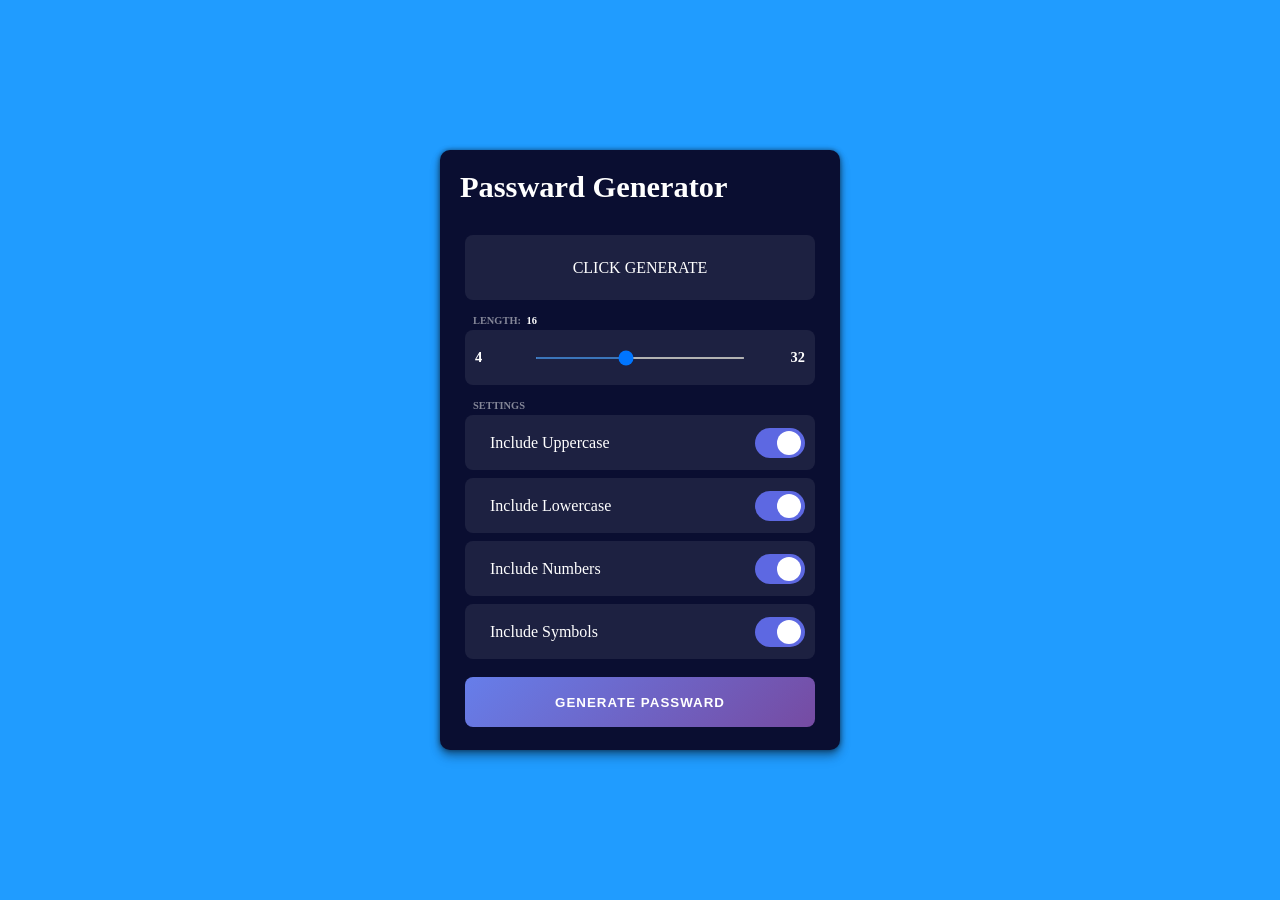
<file: index.html>
<!DOCTYPE html>
<html>
    <head>
        <link rel="stylesheet" href="style.css">
        
    </head>
    <body>
        <div class="container">
            <h2 class="title">Passward Generator</h2>
            <div class="result">
                <div class="result-title field-title">Generated Passward</div>
                <div class="result_info right">click to copy</div>
                <div class="result_info left">copied</div>
                <div class="result_viewbox" id="result">CLICK GENERATE</div>
                <button id="copy-btn" style="--x:0; --y:0"><i class="far fa-copy"></i> </button>
            </div>
            <div class="length range__slider"data-min="4" data-max="32">
                <div class="length__title field-title" data-length='1'>length:</div>
                <input id="slider" type="range" min="4" max="32" value="16">
            </div>
            <div class="settings">
                <span class="settings_title field-title">settings</span>
                <div class="setting">
                    <input  type="checkbox" id="uppercase" checked />
                    <label for="uppercase">Include Uppercase</label>
                    
                </div>
                <div class="setting">
                    <input  type="checkbox" id="lowercase" checked />
                    <label for="lowercase">Include Lowercase</label>
                    
                </div>
                <div class="setting">
                    <input  type="checkbox" id="number" checked />
                    <label for="number">Include Numbers</label>
                    
                </div>
                <div class="setting">
                    <input  type="checkbox" id="symbol" checked />
                    <label for="symbol">Include Symbols</label>
                    
                </div>
                <button class="btn generate" id="generate">Generate Passward</button>
                
            </div>
        </div>
        <script src="./index.js"></script>
    </body>
</html>
</file>
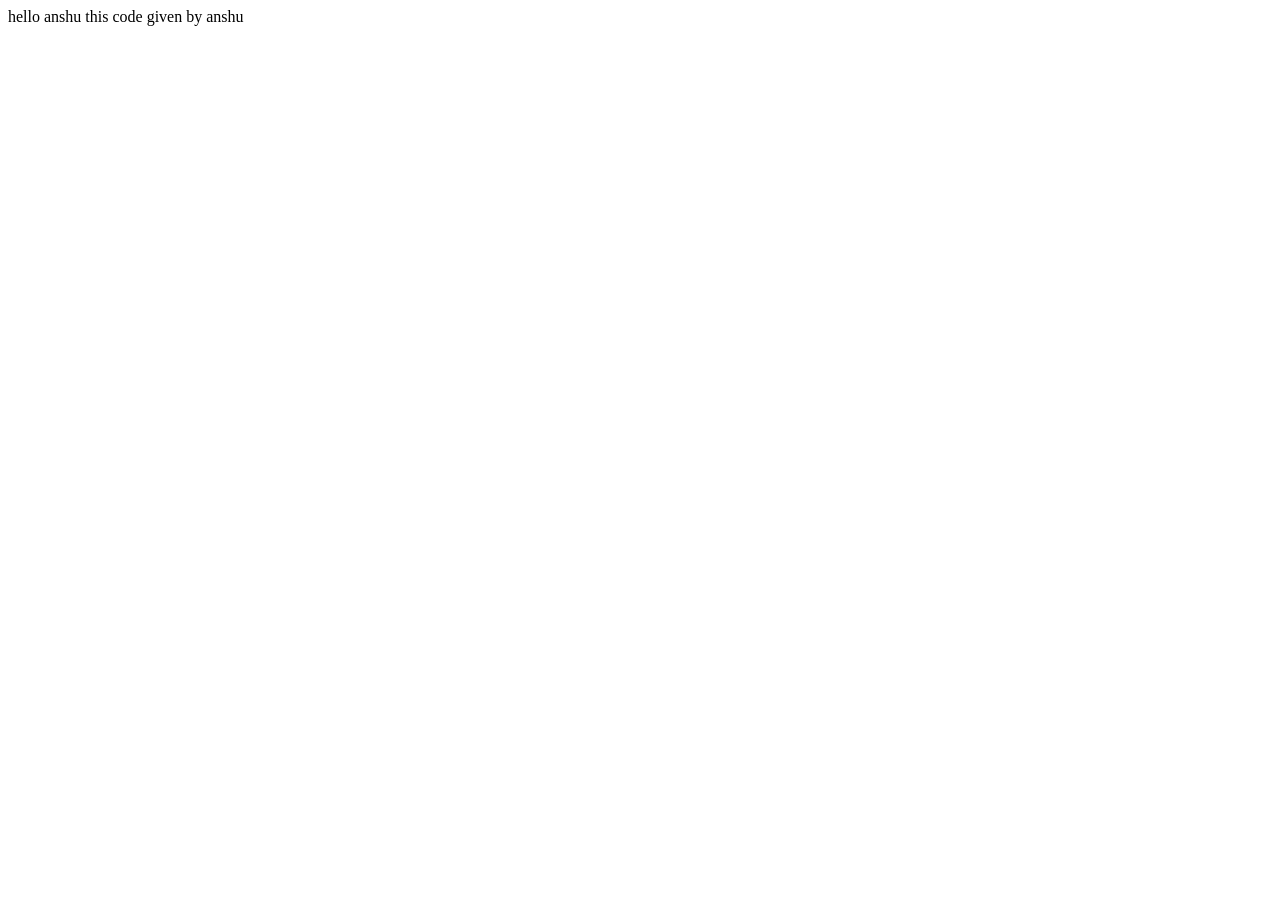
<file: indexx1.html>
<!DOCTYPE html>
<html lang="en">
<head>
    <meta charset="UTF-8">
    <meta name="viewport" content="width=device-width, initial-scale=1.0">
    <title>anshu</title>
</head>
<body>
    hello anshu this code given by anshu
</body>
</html>
</file>
<file: style.css>
*{
    margin: 0;
    padding: 0;
    box-sizing: border-box;
}
body{
    width:100%;
    height:100vh;
    background-image: linear-gradient(to top,#209cff 100%,#68e0cf 200%);
    display: flex;
    justify-content:center;
    align-items: center;

}
button{
    border:0;
    outline:0;
}
.container{
    margin: 40px 0;
    width: 400px;
    height: 600px;
    padding:10px 25px;
    background: #0a0e31;
    border-radius: 10px;
    box-shadow: 0 0 5px rgba(0,0,0,0.45),0 4px 8px rgba(0,0,0,0.35),0 8px 12px rgba(0,0,0,0.15);
    font-family: "Montserrat";
}
h2.title{
    font-size:1.9rem;
    margin:10px -5px;
    margin-bottom:30px;
    color:#fff;
}


.result{
    position: relative;
    width: 100%;
    height: 65px;
    overflow: hidden;
} 
    
.result_info.right{
    right:8px;
    position: absolute;
    bottom: 4px;
    color: #fff;
    font-size: 0.8rem;
    transition: all 150ms ease-in-out;
    transform: translateY(200%);
    opacity: 0;
       }
.result_info.left{
    left:8px;   
    position: absolute;
    bottom: 4px;
    color: #fff;
    font-size: 0.8rem;
    transition: all 150ms ease-in-out;
    transform: translateY(200%);
    opacity: 0;

}
.result_viewbox{
    width: 100%;
    height: 100%;
    background:rgba(255,255,255,0.08);
    border-radius: 8px ;
    color: #fff;
    text-align: center;
    line-height: 65px;
}
#copy-btn{

    position: absolute;
    top:var(--y);
    left:var(--x);
    width:38px;
    height: 38px;
    background: #fff;
     border-radius: 50%;
     opacity: 0;
     transform: translate(-50%, -50%)scale(0);
     transition: all 350ms cubic-bezier(0.175, 0.885, 0.32, 1.275);
     cursor: pointer;
     
}
#copy-btn:active{
    box-shadow:  0 0 0 200px rgba(255,255,255, 0.08);

}
.result:hover #copy-btn{
    
    opacity: 1;
    transform: translate(-50%,-50%) scale(1.35);
}
.field-title {
	position: absolute;
	top: -10px;
	left: 8px;
	transform: translateY(-50%);
	font-weight: 800;
	color: rgba(255, 255, 255, 0.5);
	text-transform: uppercase;
	font-size: 0.65rem;
	pointer-events: none;
	user-select: none;
    
}

.range__slider {
    position: relative;
    width: auto;
    height:55px;
    display: flex;
    justify-content: center;
    align-items: center;
    background:rgba(255,255,255, 0.08);
    border-radius: 8px;
    margin: 30px 0;
}
.range__slider::before{
    position: absolute;
	color: #fff;
	font-size: 0.9rem;
	font-weight: bold;
    content: attr(data-min);
	left: 10px;
}
.range__slider::after{
    position: absolute;
	color: #fff;
	font-size: 0.9rem;
	font-weight: bold;
    content: attr(data-max);
	right: 10px;
}
 .range__slider .length__title::after {
    content: attr(data-length);
	position: absolute;
	right: -16px;
	font-variant-numeric: tabular-nums;
	color: #fff;
}	
#slider{
    
    width:60%;
    height:2px ;
    border-radius: 5px;
    background:rgba(255, 255, 255, 0.314);
    outline:none;
    padding: 0;
    margin: 0;
    cursor: pointer;
}
.settings{
    position: relative;
    height:auto;
    widows: 100%;
    display: flex;
    flex-direction: column;
}
.setting{
    position: relative;
    width: 100%;
    height: 55px;
    background: rgba(255,255,255, 0.08);
    border-radius: 8px;
    display: flex;
    align-items: center;
    padding: 10px 25px;
    color:#fff;
    margin-bottom: 8px;
    
}
.setting input{
    opacity: 0;
    position: absolute;
    
}
.setting input+label::before{
                content: "";
				position: absolute;
				transition: 150ms cubic-bezier(0.24, 0, 0.5, 1);
				transform: translateY(-50%);
				top: 50%;
				right: 10px;
				cursor: pointer;
                height: 30px;
				width: 50px;
				border-radius: 30px;
				background: rgba(214, 214, 214, 0.434);
}
.setting input+label::after{
    content: "";
    position: absolute;
    transition: 150ms cubic-bezier(0.24, 0, 0.5, 1);
    transform: translateY(-50%);
    top: 50%;
    right: 10px;
    cursor: pointer;
                height: 24px;
				width: 24px;
				border-radius: 60px;
				right: 32px;
				background: #fff;
}
input:checked+label::before{
    background: #5d68e2;
				transition: all 150ms cubic-bezier(0, 0, 0, 0.1);
}
input:checked+label::after{
    right:14px;
}
input:focus+label::before{
    box-shadow: 0 0 0 2px rgba(255,255,255,0.75);

}
input:disabled+label::before{
    cursor: not-allowed;
    background: #4f4f6a;
    
}
input:disabled+label::after{
    cursor: not-allowed;
    background: #909090;
}
.btn.generate {
	user-select: none;
	position: relative;
	width: 100%;
	height: 50px;
	margin: 10px 0;
	border-radius: 8px;
	color: #fff;
	border: none;
	background-image: linear-gradient(135deg, #667eea 0%, #764ba2 100%);
	letter-spacing: 1px;
	font-weight: bold;
	text-transform: uppercase;
	cursor: pointer;
	transition: all 150ms ease;
}
.btn.generate :active{
    transform: translateY(-3%);
		box-shadow: 0 4px 8px rgba(255, 255, 255, 0.08);
}
</file>
